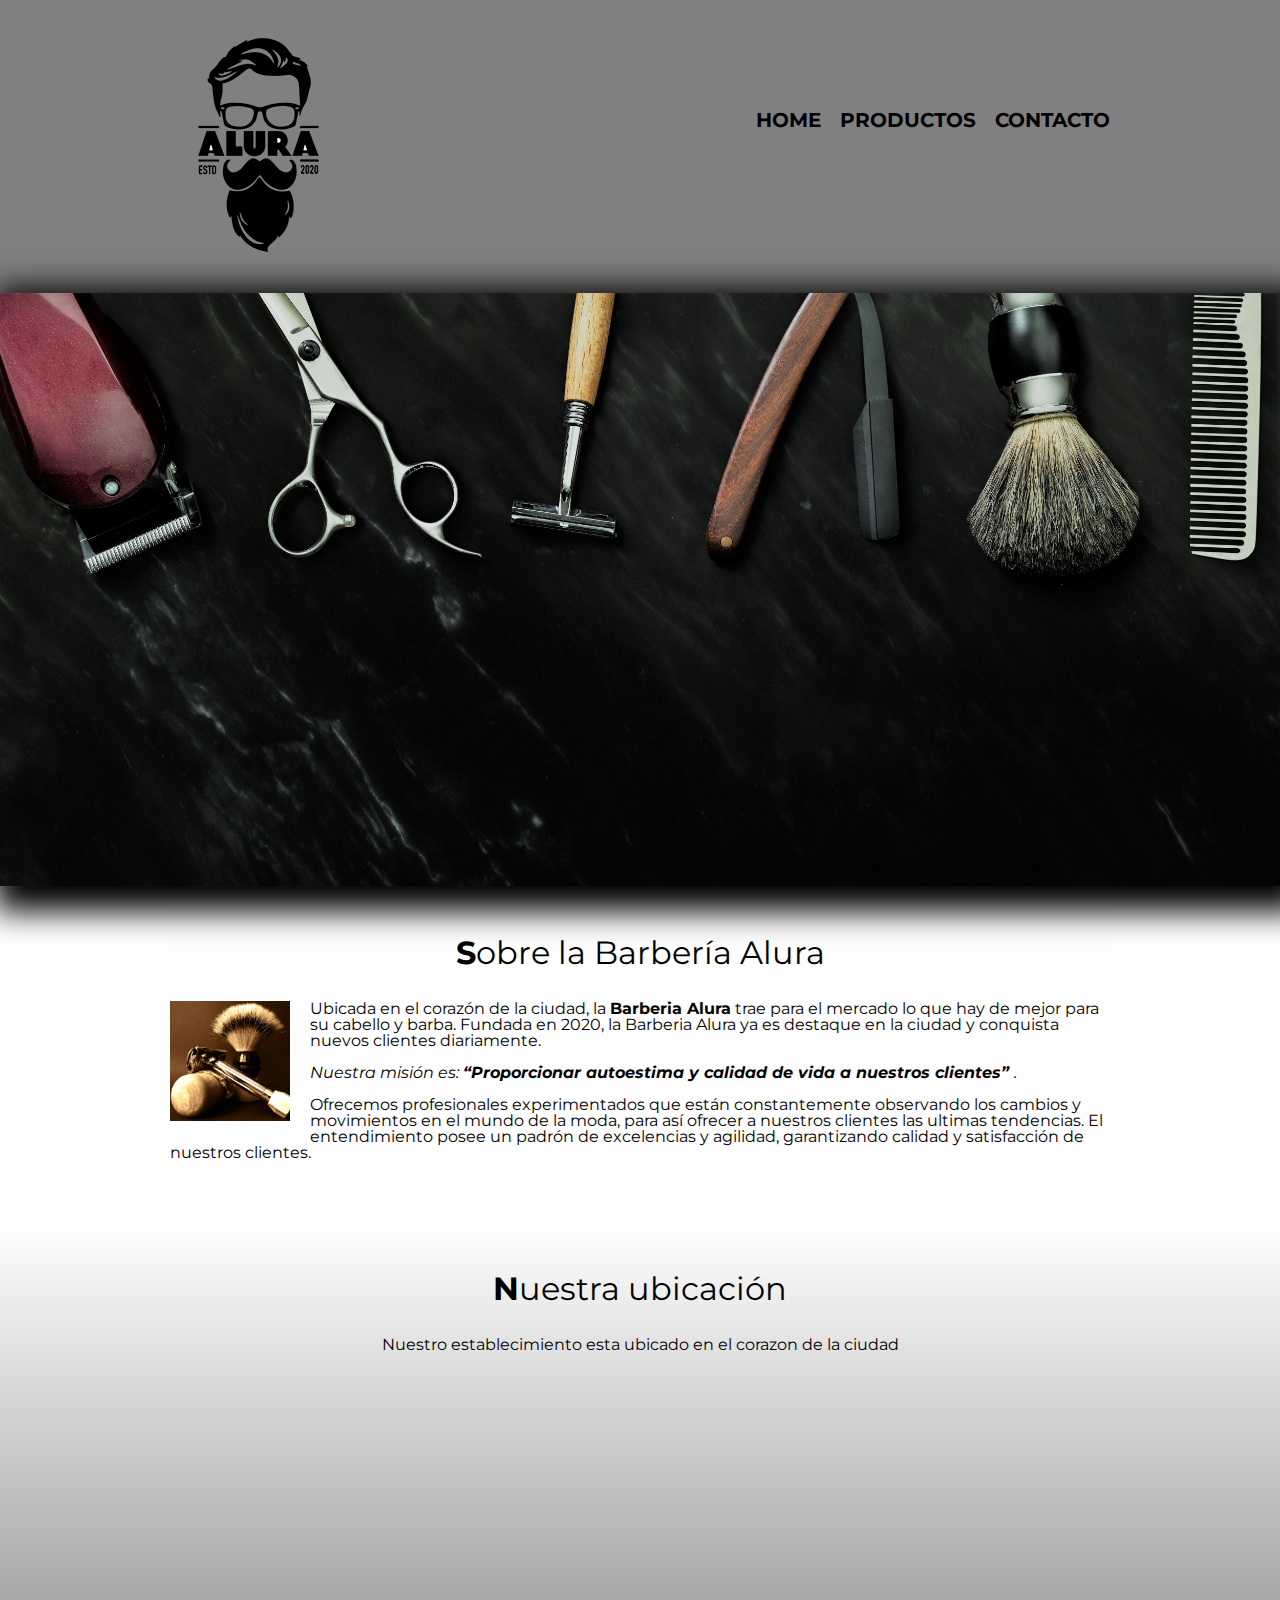
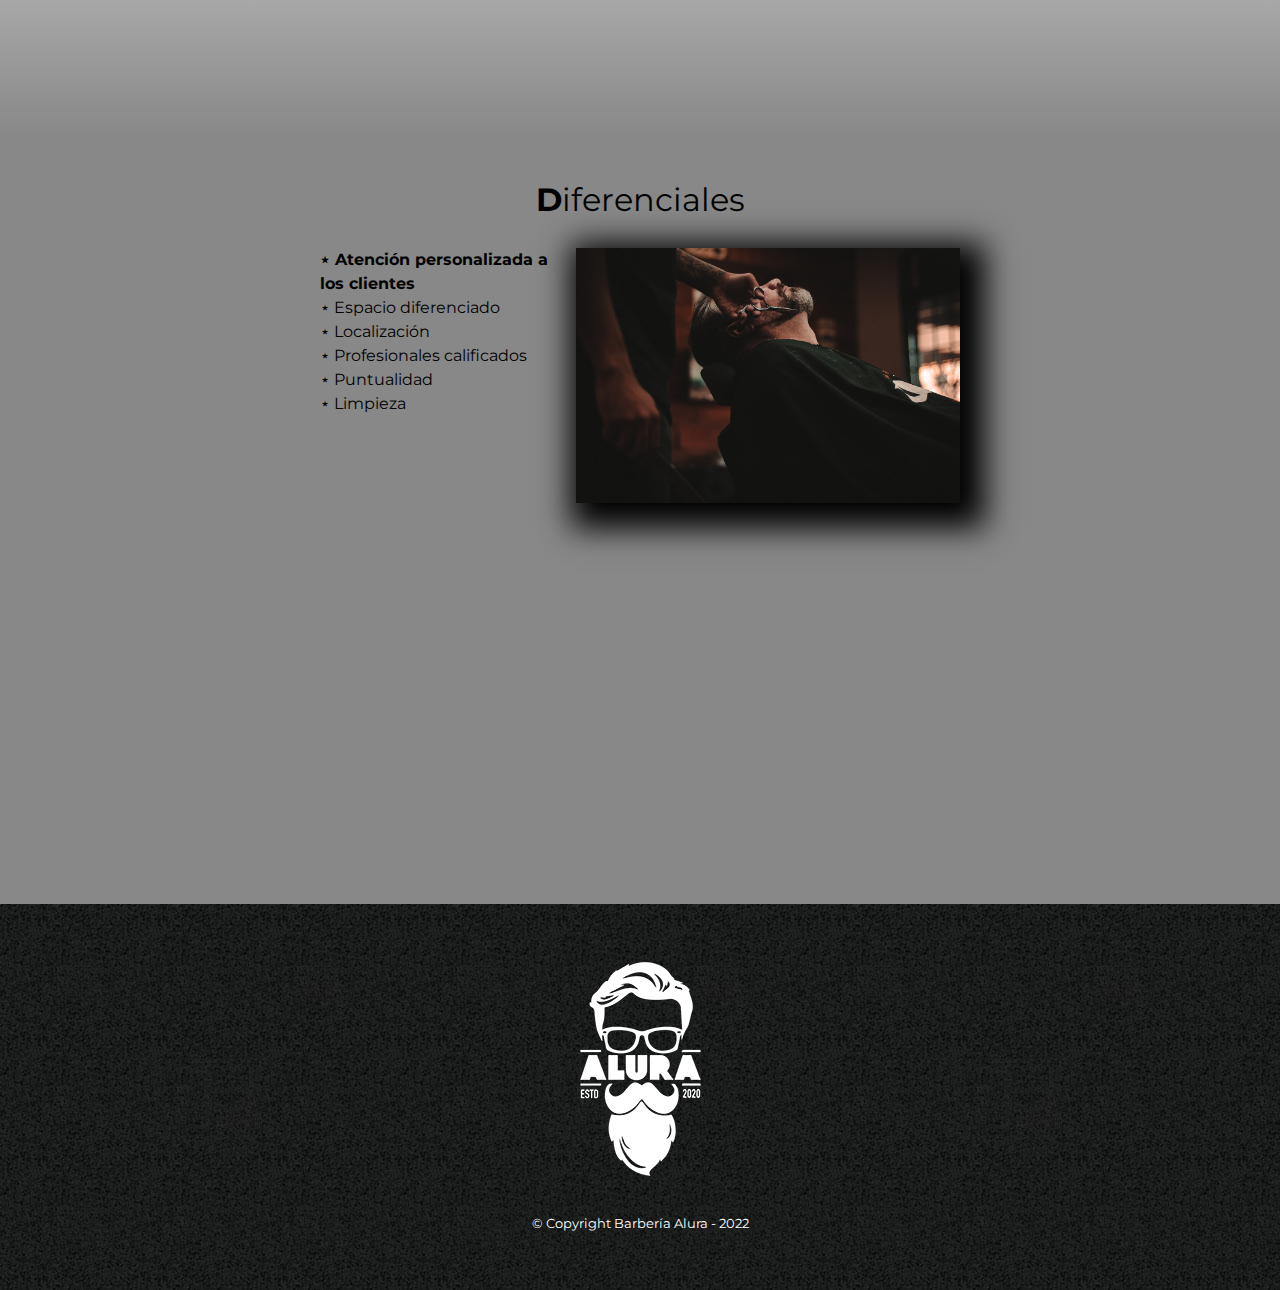
<file: index.html>
<!DOCTYPE html>

<html lang="es">

    <head>
        <meta charset="UTF-8">
        <meta name="viewport" content="width = device-width"> <!-- Diseño resposivo para dispositivos -->
        <title>Barbería Alura</title>
        <link rel="stylesheet" href="reset.css"> <!-- Reiniciar margenes y otros que por defecto los navegadores no entrega -->
        <link rel="stylesheet" href="style.css"> <!-- Llamamos hoja de estilo CSS -->
        <link rel="preconnect" href="https://fonts.googleapis.com">
        <link rel="preconnect" href="https://fonts.gstatic.com" crossorigin>
        <link href="https://fonts.googleapis.com/css2?family=Montserrat:wght@300&display=swap" rel="stylesheet">
    </head>
    <body>
        <header>
            <div class="caja">
                <h1><img src="imagenes/logo.png"></h1>
                <nav>   <!-- Panel de navegacion dedicado por version 5 de HTML -->
                    <ul class="navegacion">
                        <li><a href="index.html">Home</a></li>
                        <li><a href="productos.html"> Productos</a></li>
                        <li><a href="contacto.html"> Contacto</a></li>
                    </ul>
                </nav>
            </div>            
        </header>

        <img class = "banner" src="banner/banner_barber.jpg">
        
        <main>
            <section class="principal">
                
                <h1 class="titulo-principal">Sobre la Barbería Alura</h1>

                <img class="utensilios" src="imagenes/utensilios.jpg" alt="utensilios de un babero.">
    
                <p>Ubicada en el corazón de la ciudad, la <strong>Barberia Alura</strong> trae para el mercado lo que hay de mejor para su cabello y barba. Fundada en 2020, la Barberia Alura ya es destaque en la ciudad y conquista nuevos clientes diariamente.</p>
    
                <p id = "mision"><em>Nuestra misión es:  <strong> “Proporcionar autoestima y calidad de vida a nuestros clientes” </strong>.</em></p>
        
                <p>Ofrecemos profesionales experimentados que están constantemente observando los cambios y movimientos en el mundo de la moda, para así ofrecer a nuestros clientes las ultimas tendencias. El entendimiento posee un padrón de excelencias y agilidad, garantizando calidad y satisfacción de nuestros clientes. </p>   
    
            </section>

            <section class="mapa">

                <h3 class="titulo-principal">Nuestra ubicación</h3>
                <p>Nuestro establecimiento esta ubicado en el corazon de la ciudad</p>

                <div class="mapa-contenido">
                    <iframe src="https://www.google.com/maps/embed?pb=!1m18!1m12!1m3!1d3976.94746967993!2d-74.16681788523805!3d4.603429696655728!2m3!1f0!2f0!3f0!3m2!1i1024!2i768!4f13.1!3m3!1m2!1s0x0%3A0x4e367d566d772d2!2zNMKwMzYnMTIuNCJOIDc0wrAwOSc1Mi43Ilc!5e0!3m2!1ses!2sco!4v1650490724176!5m2!1ses!2sco" width="100%" height="300" style="border:0;" allowfullscreen="" loading="lazy" referrerpolicy="no-referrer-when-downgrade"></iframe>

                </div>


            </section>
    
            <section class="diferenciales">
                
                <h3 class="titulo-principal">Diferenciales</h3>

                <div class="contenido-diferenciales">
                    <ul class="lista-diferenciales">
                        <li class = "items">Atención personalizada a los clientes</li>
                        <li class = "items">Espacio diferenciado</li>
                        <li class = "items">Localización</li>
                        <li class = "items">Profesionales calificados</li>     
                        <li class = "items">Puntualidad</li> 
                        <li class = "items">Limpieza</li>      
                    </ul><img src="diferenciales/diferenciales.jpg" class="imagen-diferenciales">
                </div>
                <div class="video">
                    <iframe width="100%" height="315" src="https://www.youtube.com/embed/6kS3JklWLFA?start=4" title="YouTube video player" frameborder="0" allow="accelerometer; autoplay; clipboard-write; encrypted-media; gyroscope; picture-in-picture" allowfullscreen></iframe>
                </div>

               
            </section>


        
        </main>

        <footer>
            <img src="imagenes/logo-blanco.png">
            <p class="copyright">&copy; Copyright Barbería Alura - 2022</p>
        </footer>
    </body>

</html>
</file>
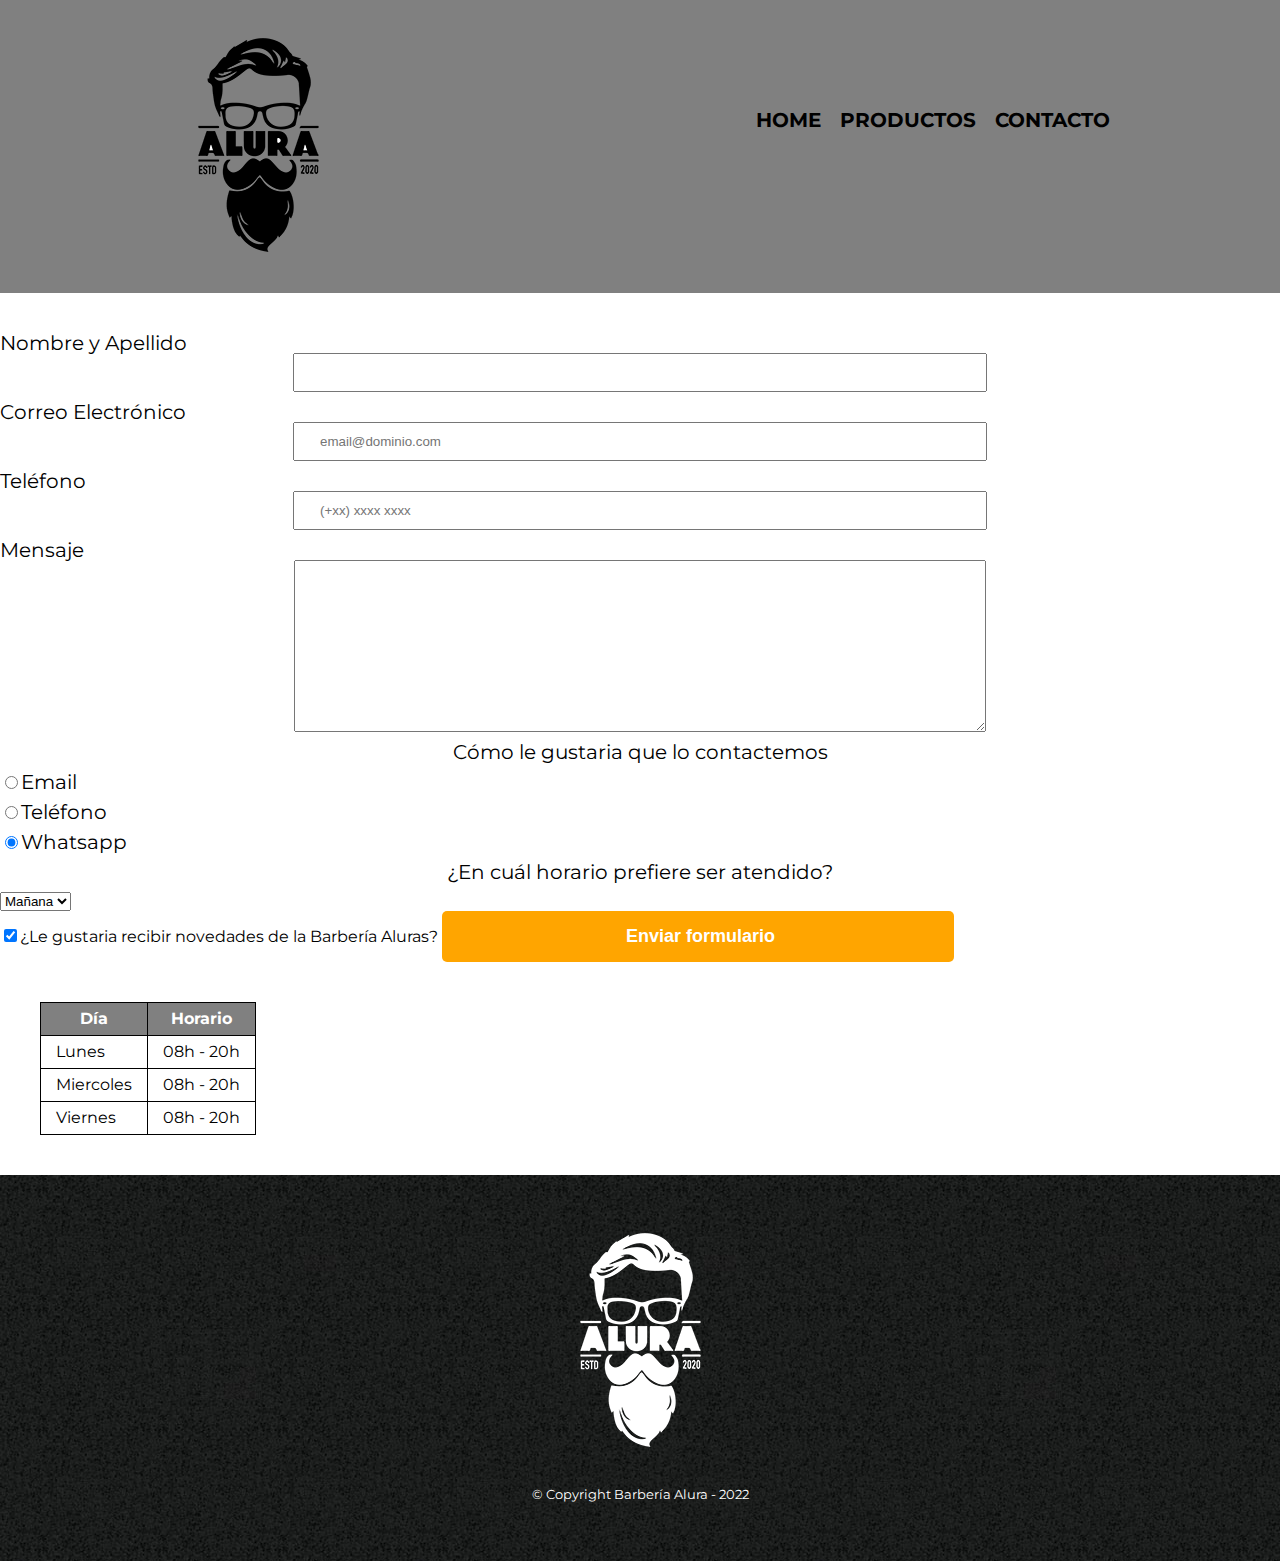
<file: contacto.html>
<!DOCTYPE html>

<html lang="es">

    <head>
        <meta charset="UTF-8">
        <meta name="viewport" content="width = device-width"> <!-- Diseño resposivo para dispositivos -->
        <title>Contacto - Barbería Alura</title>
        <link rel="stylesheet" href="reset.css"> <!-- Reiniciar margenes y otros que por defecto los navegadores no entrega -->
        <link rel="stylesheet" href="style.css"> <!-- Llamamos hoja de estilo CSS -->
        <link rel="preconnect" href="https://fonts.googleapis.com">
        <link rel="preconnect" href="https://fonts.gstatic.com" crossorigin>
        <link href="https://fonts.googleapis.com/css2?family=Montserrat:wght@300&display=swap" rel="stylesheet">
    </head>
    <body>
        <header>
            <div class="caja">
                <h1><img src="imagenes/logo.png" alt="Logo de la Barbería Alura"></h1>
                <nav>   <!-- Panel de navegacion dedicado por version 5 de HTML -->
                    <ul class="navegacion">
                        <li><a href="index.html">Home</a>  </li>
                        <li><a href="productos.html"> Productos</a></li>
                        <li><a href="contacto.html"> Contacto</a></li>
                    </ul>
                </nav>
            </div>            
        </header>
        <main>
            <form>
                <div>
                    <label for="nombreApellido" class="label-contacto">Nombre y Apellido</label>
                    <input type="text" id="nombreApellido" class="input-estandar" required>                 <!-- Formulario para ingreso de informacion cajas de texto -->
    
                    <label for="correoElectronico" class="label-contacto">Correo Electrónico</label>
                    <input type="email" id="correoElectronico" class="input-estandar" required placeholder="email@dominio.com">     <!-- Formulario para ingreso de informacion cajas de texto -->
    
                    <label for="telefono" class="label-contacto">Teléfono</label>
                    <input type="tel" id="telefono" class="input-estandar" required placeholder="(+xx) xxxx xxxx">                  <!-- Formulario para ingreso de informacion cajas de texto -->
    
                    <label for="mensaje" class="label-contacto">Mensaje</label>
                    <textarea cols="70" rows="10" id="mensaje" class="input-estandar" required></textarea>
                </div>

                
                <fieldset>
                    <legend>Cómo le gustaria que lo contactemos</legend>

                    <label for="radio-email"><input type="radio" name="conctacto" value="email" id="radio-email">Email</label>
                    
                    <label for="radio-telefono"><input type="radio" name="conctacto" value="email" id="radio-telefono">Teléfono</label>
                    
                    <label for="radio-whatsapp"><input type="radio" name="radio-whatsapp" value="whatsapp" id="radio-whatsapp" checked>Whatsapp</label>                  
                </fieldset>

                <fieldset>
                    <legend>¿En cuál horario prefiere ser atendido?</legend>
                    <select>
                        <option>Mañana</option>
                        <option>Tarde</option>
                        <option>Noche</option>
                    </select>
                </fieldset>
                <label class="seleccionador"><input type="checkbox" checked>¿Le gustaria recibir novedades de la Barbería Aluras?</label>
                <input type="submit" value=" Enviar formulario" class="enviar" >       <!-- Formulario para envio de informacion -->
            </form>
            <table>

                <thead>
                    <tr>
                        <th>Día</th> <!-- Celdas de tabla -->
                        <th>Horario</th>
                    </tr>
                </thead>
                <tbody>
                    <tr>
                        <td>Lunes</td> <!-- Celdas de tabla -->
                        <td>08h - 20h</td>
                    </tr>
                    <tr>
                        <td>Miercoles</td> <!-- Celdas de tabla -->
                        <td>08h - 20h</td>
                    </tr>
                    <tr>
                        <td>Viernes</td> <!-- Celdas de tabla -->
                        <td>08h - 20h</td>
                    </tr>
                </tbody>
            </table>
        </main>

        <footer>
            <img src="imagenes/logo-blanco.png" alt="Logo de la Barbería Alura">
            <p class="copyright">&copy; Copyright Barbería Alura - 2022</p>
        </footer>

    </body>


</html>
</file>
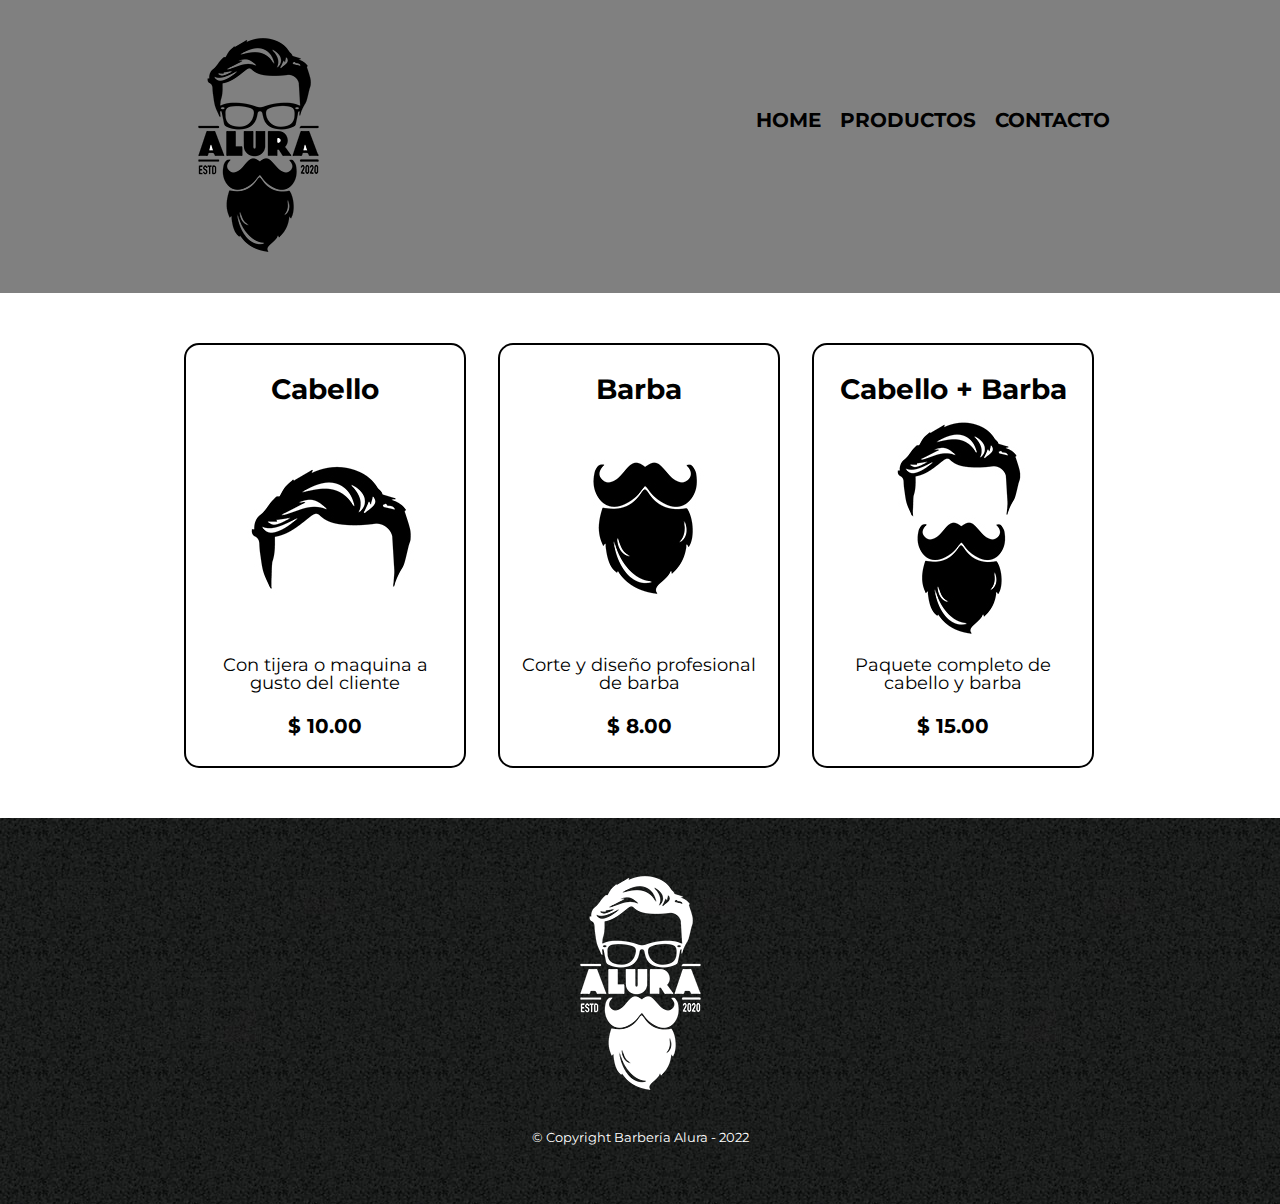
<file: productos.html>
<!DOCTYPE html>

<html lang="es">

    <head>
        <meta charset="UTF-8">
        <meta name="viewport" content="width = device-width"> <!-- Diseño resposivo para dispositivos -->
        <title>Productos - Barbería Alura</title>
        <link rel="stylesheet" href="reset.css"> <!-- Reiniciar margenes y otros que por defecto los navegadores no entrega -->
        <link rel="stylesheet" href="style.css"> <!-- Llamamos hoja de estilo CSS -->
        <link rel="preconnect" href="https://fonts.googleapis.com">
        <link rel="preconnect" href="https://fonts.gstatic.com" crossorigin>
        <link href="https://fonts.googleapis.com/css2?family=Montserrat:wght@300&display=swap" rel="stylesheet">
    </head>
    <body>
        <header>
            <div class="caja">
                <h1><img src="imagenes/logo.png"></h1>
                <nav>   <!-- Panel de navegacion dedicado por version 5 de HTML -->
                    <ul class="navegacion">
                        <li><a href="index.html">Home</a></li>
                        <li><a href="productos.html"> Productos</a></li>
                        <li><a href="contacto.html"> Contacto</a></li>
                    </ul>
                </nav>
            </div>            
        </header>
        <main>
            <ul class="productos">
                <li>
                    <h2>Cabello</h2>
                    <img src="imagenes/cabello.jpg">
                    <p class="productoDescripcion">Con tijera o maquina a gusto del cliente</p>
                    <p class="productoPrecio">$ 10.00</p>
                </li>
                <li>
                    <h2>Barba</h2>
                    <img src="imagenes/barba.jpg">
                    <p class="productoDescripcion">Corte y diseño profesional de barba</p>
                    <p class="productoPrecio">$ 8.00</p>
                </li>
                <li>
                    <h2>Cabello + Barba</h2>
                    <img src="imagenes/cabello+barba.jpg">
                    <p class="productoDescripcion">Paquete completo de cabello y barba</p>
                    <p class="productoPrecio">$ 15.00</p>
                </li>
            </ul>
        </main>  
        <footer>
            <img src="imagenes/logo-blanco.png">
            <p class="copyright">&copy; Copyright Barbería Alura - 2022</p>
        </footer>
    </body>
</html>
</file>
<file: style.css>
body{
    font-family: 'Montserrat', sans-serif; /*Fuente de letra externa*/
}

header{
    background-color: grey;
}

.caja{
    width: 940px; /*Tamaño de la caja de LOGO y enlaces de navigación*/
    position: relative; 
    margin: 0 auto;
    padding: 20px 0;
}

nav a:hover { /*Animación de pararse sobre los enlaces de navegación*/
    color: #c68c19;
    text-decoration: underline;
}

nav{
    position : absolute;
    top : 110px;
    right : 0;
}

nav li{
    display: inline; /* Alinea sin espacio los items de la lista*/
    margin: 0 0 0 15px;
}

/* Cambia propiedades de la informacion de la lista*/
nav a{
    text-transform: uppercase;      /*Mayusculas*/
    color: black;                 /*Color del texto*/
    font-weight: bold;              /*Negrito*/
    font-size: 20px;                /*Tamaño*/
    text-decoration: none;          /*Sin decoraccion de texto*/
}

.productos{
    width: 940px;
    position: relative; 
    margin: 0 auto;
    padding: 50px 0;
}

.productos li{
    display: inline-block;
    text-align: center;
    width: 30%;
    vertical-align: top;
    margin: 0 1.5%;
    padding: 30px 20px;
    box-sizing: border-box;
    border-color: black;
    border-width: 2px;
    border-style: solid;
    border-radius: 15px 15px 15px 15px;
}
.productos li:hover{
    border-color: #c68c19;   
}
.productos li:hover h2{
    font-size: 30px;
}
.productos li:active{
    border-color: #088c19;
}
.productos h2{
    font-size: 28px;
    font-weight: bold; 
}
.productoDescripcion{
    font-size: 18px;
}
.productoPrecio{
    font-size: 20px;
    font-weight: bold;
    margin-top: 10%;
}
footer{
    text-align: center;
    padding: 40px;
    background: url(imagenes/bg.jpg);
}
.copyright{
    color:white;
    font-size: 13px;
    margin: 20px;
}

/**======================================*/

form{
    /* Arriba | Derecha | Abajo | Izquierda */
    margin: 40px 0;
}

div{
    width: auto;
    display: block;
}
.label-contacto{
    font-size: 20px;
    margin-top: 10px;
    margin-right: 50px;
}
.input-estandar{
    display: block;
    margin: auto;
    padding: 10px 25px;
    width: 50%;
    margin-bottom: 10px;
}

fieldset legend{
    text-align: center;
    font-size: 20px;
    margin: 10px 0px 10px 0px;
}

fieldset label, fieldset legend{
    
    display: block;
    font-size: 20px;
    margin: 0 0 10px;
    
}




.seleccionador{
    margin: 20px 0;
}
.enviar{
    width: 40%;
    padding: 15px 0;
    font-size: 18px;
    font-weight: bold;
    color:white;
    background: orange;
    border:none;
    border-radius: 5px;
    transition: 500ms all;
    cursor: pointer;
}
.enviar:hover{
    background: darkorange;
    transform: scale(1.2);
    
    /*transform: scale(1.2);
    transform: rotate(70deg);
    */
}

table{
    margin: 40px;
}
thead{
    background: gray;
    color: white;
    font-weight: bold;
    border: 1px solid black;
}
td, th{
    border: 1px solid black;
    padding: 8px 15px;
}


/* =============== CSS PAGINA HOME ===================== */
.banner{
    width: 100%;
    transition: 0.5s;
    box-shadow: 10px 10px 30px 15px black;
}

.principal{
    padding: 3em 0;
    background: #fefefe;
    width: 940px;
    margin: 0 auto;
}

.titulo-principal{
    text-align: center;
    font-size: 2em;
    margin: 0 0 1em;
    clear: left;
}
.titulo-principal::first-letter{ 
    font-weight: bold;   
}
.principal p{
    margin: 0 0 1em;
}
.principal strong{
    font-weight: bold;
}
.principal em   {
    font-style: italic;
}
.utensilios{
    width: 120px;
    float: left;
    margin: 0 20px 20px 0;
}
.mapa{
    padding: 3em 0;
    background: linear-gradient(#FEFEFE, #888888);
}
.mapa p{
    padding: 0 0 2em;
    text-align: center;
}
.mapa-contenido{
    width: 940px;
    margin: 0 auto;
}
.diferenciales{
    background: #888888;
    padding: 3em 0;
}
.contenido-diferenciales{
    width: 640px;
    margin: 0 auto;
}
.lista-diferenciales{
    width: 40%;
    display: inline-block;
    vertical-align: top;
}
.items{
    line-height: 1.5em;
}
.items:nth-child(1){ /* Pseudo clase- aagrre el 1er o 2ndo o 3ro elemeto de la clase items */
    font-weight: bold;
}
.items:before{
    content:"⋆ ";
}

.imagen-diferenciales{
    width: 60%;
    transition: 0.5s;
    box-shadow: 10px 10px 30px 15px black;
}

.imagen-diferenciales:hover{
    opacity: 0.3;  
}
.video{
    width: 560px;
    margin: 1em auto;
}

/* ================================================================================= */
/* ===================== Condicion para paginas responsivas ======================== */
/* ================================================================================= */

/* ================================ Pantalla HOME ================================== */
@media screen and (max-width: 480px) {
    h1{
        text-align: center;
    }
    nav{
        position: static;
    }
    .caja, .principal, .mapa-contenido, .contenido-diferenciales, .video{
        width: auto;
    }
    .lista-diferenciales, .imagen-diferenciales{
        width: 100%;    
    }
}
/* ============================== Pantalla PRODUCTOS =============================== */
@media screen and (max-width: 480px) {
    .productos{
        width: auto;
        margin: 10px;
    }
    .productos li{
        width: 90%;
        margin-left: 20px;
        margin-right: auto;
        margin-bottom: 15px;
    }
}
/* ============================== Pantalla PRODUCTOS =============================== */
@media screen and (max-width: 480px) {
    .label-contacto{
        display: block;
        font-size: 20px;
        margin: 0 0 10px 50px;
    }
}
</file>
